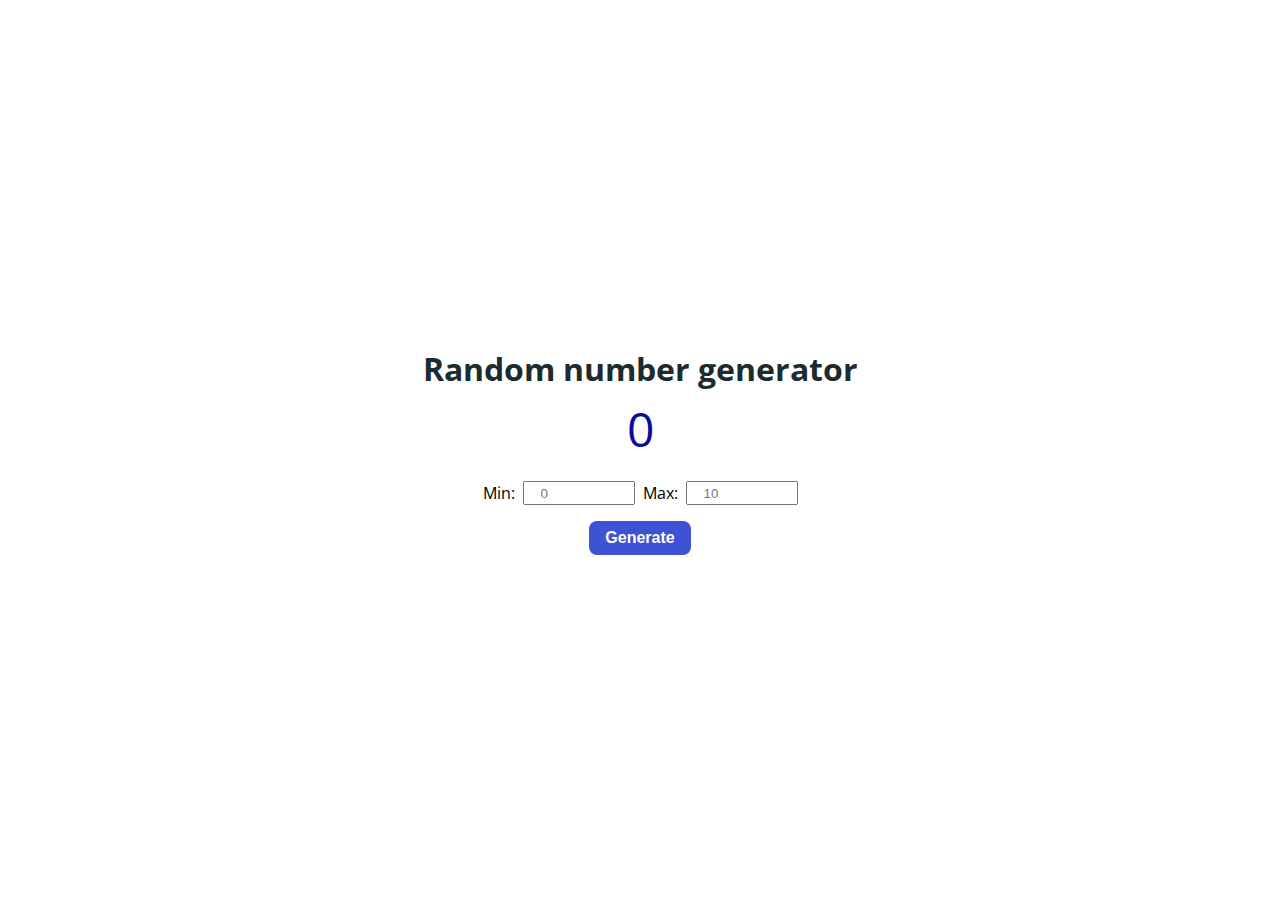
<file: 2-day-random-number-gen/index.html>
<!DOCTYPE html>
<html lang="en">
<head>
    <meta charset="UTF-8">
    <meta http-equiv="X-UA-Compatible" content="IE=edge">
    <meta name="viewport" content="width=device-width, initial-scale=1.0">
    <title>Random Number Generator</title>
    <link rel="stylesheet" href="styles.css">

</head>
<body>
    <main>
        <div class="container">
            <h3>
                Random number generator
            </h3>
            <span>0</span>
            <div class="input-container">
                <label for="">Min:</label>
                <input id="min" type="number" placeholder="0">
                <label for="">Max:</label>
                <input id="max" type="number" placeholder="10">
            </div>
            <button class="btn">Generate</button>
        </div>
    </main>


    <script src="script.js"></script>
</body>
</html>
</file>
<file: 2-day-random-number-gen/styles.css>
@import url("https://fonts.googleapis.com/css2?family=Open+Sans:wght@300;400;600;700&display=swap");

:root {
  --white: #fff;
  --black: #1c2b2d;
  --blue: #3D52D5;
  --dark-blue: #090C9B;
  --grey: ##8D8D99;
  --dark-grey: #29292E;

}

* {
  margin: 0;
  padding: 0;
  box-sizing: border-box;
}

body {
  font-family: "Open Sans", sans-serif;
  font-size: 1.6rem;
  line-height: 1.5;
}

main{
  height: 100vh;
  display: flex;
}


h3 {
  font-size: 2rem;
  color: var(--black);
}

.container {
  max-width: 900px;
  margin: auto;
  padding: 0 20px;
  display: flex;
  flex-direction: column;
  justify-content: center;
  align-items: center;
}

.input-container{
    display: flex;
    gap: .5rem;
    margin: 1rem 0;
}

input{
    width: 7rem;
    padding: 0 1rem;
}

.input-container > label{
    font-size: 1rem;
}


.container > span{
  font-size: 3rem;
  padding: 1rem auto;
  color: var(--dark-blue);
}

.button-container{
  gap: 1rem;
  padding: 1rem 0;
  display: flex;
  justify-content: center;
  align-items: center;
}


.btn {
  display: flex;
  justify-content: center;
  align-items: center;
  font-size: 1rem;
  font-weight: bold;
  color: var(--white);
  background: var(--blue);
  border-radius: .5rem;
  border: none;
  padding: .5rem 1rem;
}

.btn:hover{
  cursor: pointer;
  background-color: var(--dark-blue);
  transition: .25s;
}
</file>
